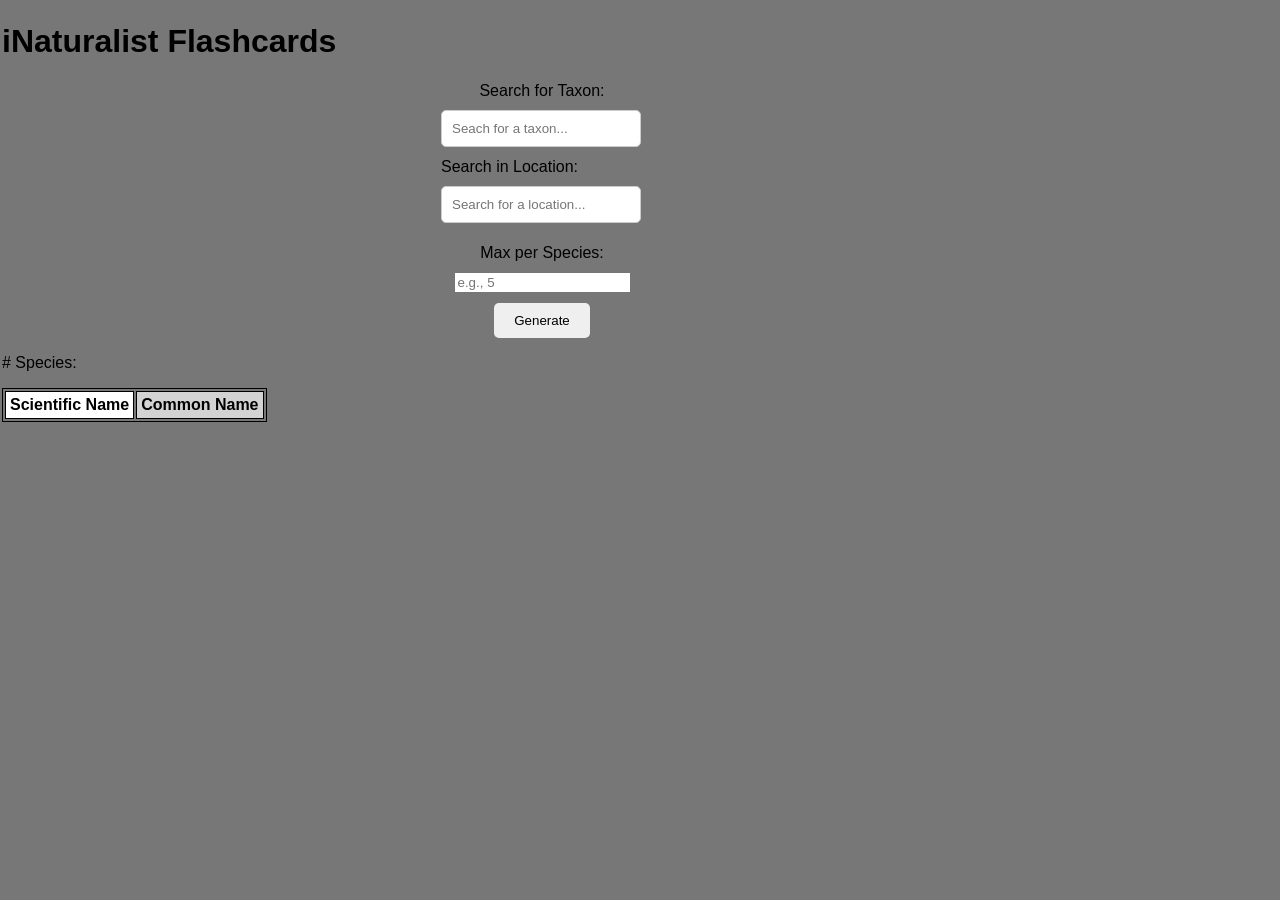
<file: index.html>
<!DOCTYPE html>
<html lang="en">
<head>
    <meta charset="UTF-8">
    <title>iNaturalist Flashcards</title>
    <link rel="stylesheet" href="styles.css">
    <link rel="stylesheet" href="https://cdnjs.cloudflare.com/ajax/libs/font-awesome/5.15.3/css/all.min.css">

</head>
<body>
    <h1>iNaturalist Flashcards</h1>
    <form id="flashcard-form">
       <!--  <label for="group">Select Group:</label>
       <select id="group">
            <option value="amphibia">Amphibia</option>
            <option value="reptilia">Reptilia</option>
            <option value="mammalia">Mammalia</option>
        </select>-->

        <label for="taxon-search">Search for Taxon:</label>

        <div class="centered-container">
        <div class="input-container">
            <input type="text" id="taxon-search" placeholder="Seach for a taxon...">
            <input type="hidden" id="taxon-search-id">
            <ul id="suggestions" class="suggestions-dropdown"></ul>
        </div>

        <label for="taxon-search">Search in Location:</label>
        <div class="input-container">
            <input id="location-search" type="text" placeholder="Search for a location...">
            <input type="hidden" id="location-search-id">
            <ul id="suggestions-loc" class="suggestions-dropdown"></ul>
        </div>
        </div>
<!----
        <div class="lat-long-container">
            <label for="nelat">NE Lat.:</label>
            <input type="text" id="nelat" value="26.911318201735867">

            <label for="nelng">NE Long.:</label>
            <input type="text" id="nelng" value="128.51032873640148">
        </div>


        <div class="lat-long-container">

            <label for="swlat">SW Lat.:</label>
            <input type="text" id="swlat" value="25.99658667274922">

            <label for="swlng">SW Long.:</label>
            <input type="text" id="swlng" value="127.5407852793702">
        </div>-->

        <label for="max-per-species">Max per Species:</label>
        <input type="number" id="max-per-species" placeholder="e.g., 5">

        <button id = "generate">Generate</button>
    </form>

    <p id="showing-message"></p>
    <!--<p>API Query: <span id="api-url"></span></p>-->

   <div id="flashcards-container" style="display:none;">
        <div id="flashcard">
            <div id="flashcard-images" class="image-container" src="" alt="Flashcard Image"></div>
            <button id="show-button">Show name</button>
            <div id="flashcard-name" style="display:none;">
                <p id="common-name"></p>
                <p id="scientific-name"></p>
            </div>

        <button id="correct" disabled>Correct</button>
        <button id="incorrect" disabled >Incorrect</button>
        <div id="progress">
            <p id="learned-count">Learned: 0</p>
            <p id="remaining-count">Remaining: 0</p>
        </div>
        </div>
    </div>





    <p># Species: <span id="total-results"></span></p>

    <table id="species-table" cellpadding="4">
        <thead>
          <tr>
            <th>Scientific Name</th>
            <th>Common Name</th>
          </tr>
        </thead>
        <tbody id="species-tbody"></tbody>
      </table>

      <p></p>
      <div id="tree-container"  class="tree-container"></div>







    <script src="scripts.js"></script>
</body>
</html>
</file>
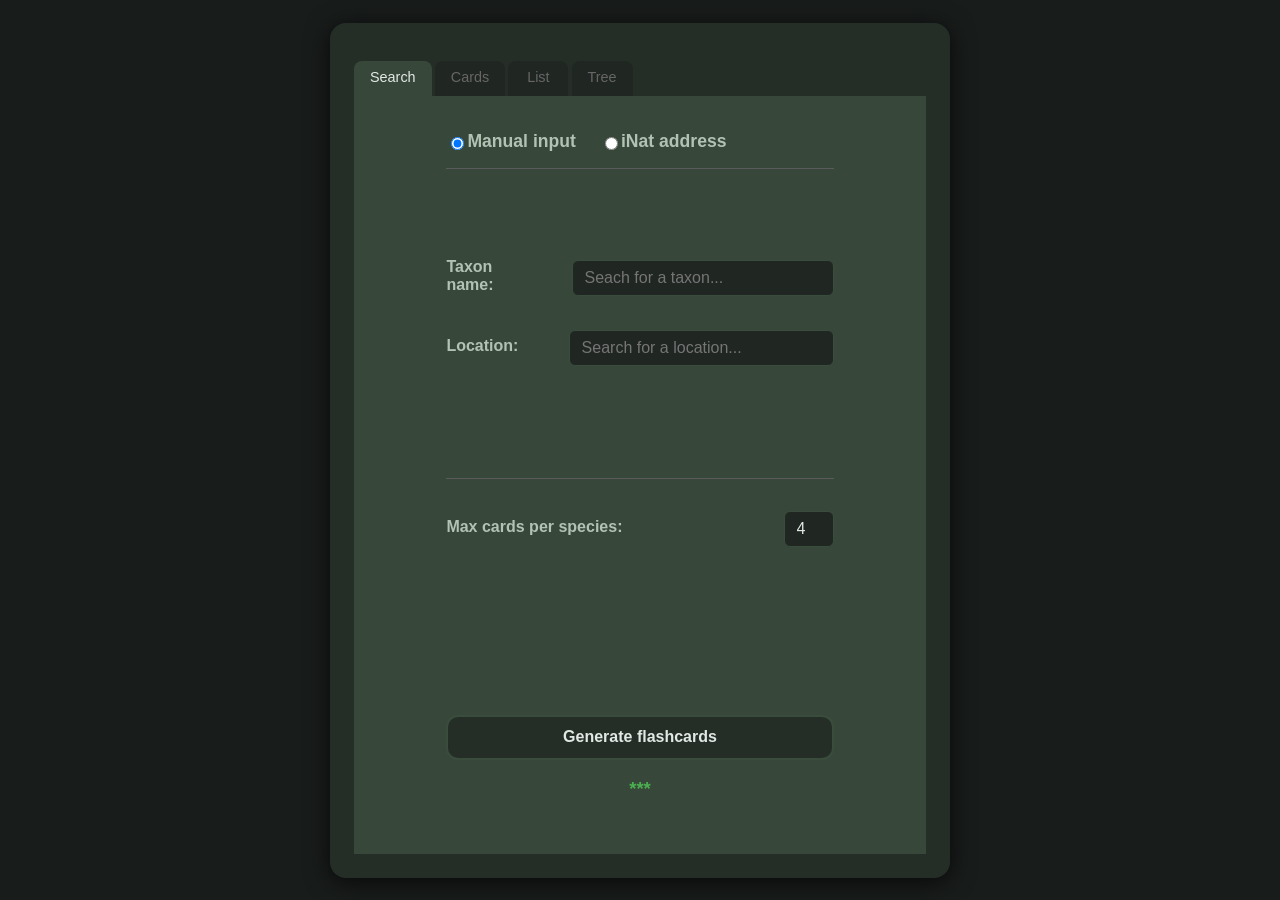
<file: v2/index.html>
<!DOCTYPE html>
<html lang="en">

<head>
  <meta charset="UTF-8" />
  <meta name="viewport" content="width=device-width, initial-scale=1" />
  <title>iNaturalist Flashcard Creator</title>
  <link rel="stylesheet" href="base_styles.css" />
  <link rel="stylesheet" href="form_styles.css"/>
  <link rel="stylesheet" href="trees_styles.css"/>
  <link rel="stylesheet" href="flashcard-styles.css"/>

</head>

<body>
  <div class="main-container">
    <div class="title-container">
    </div>
     <div class="tabs-container">
          <button class="tab active" id='search-tab-button' type="button">Search</button>
          <button class="tab disabled" id="cards-tab-btn" type="button">Cards</button>
          <button class="tab disabled" id='list-tab-button' type="button">List</button>
          <button class="tab disabled" id='tree-tab-button' type="button">Tree</button>
      </div>

    <div class="content-container">
        <div class="tab-content" id="search-tab"> 
            <form id="flashcard-form" class="flashcard-form">

              <div class="form-top">

                  <div class="form-top-selector">
                      <label>
                        <input type="radio" name="topFormChoice" value="option1" checked>
                        Manual input
                      </label>
                      <label>
                        <input type="radio" name="topFormChoice" value="option2">
                        iNat address
                      </label>
                    </div>
                <hr class="divider" />

                <div class = "form-top-inner option1">
                  <div class="form-row">
                    <label for="taxon-search">Taxon name:</label>
                    <input type="text"  autocomplete="off" novalidate id="taxon-search" name="taxon-search"  placeholder="Seach for a taxon...">
                    <input type="hidden" id="taxon-search-id" name="taxon-search-id-hid">
                    <ul id="suggestions" class="suggestions-dropdown"></ul>
                  </div>
                  <div class="form-row">
                    <label for="location-search">Location:</label>
                    <input type="text" id="location-search"  autocomplete="off" novalidate name="location" placeholder="Search for a location...">
                      <input type="hidden" id="location-search-id" name="location-search-id-hid">
                      <ul id="suggestions-loc" class="suggestions-dropdown"></ul> 
                       <div id="secret-dropdown">
                      <label>Quick Location:</label>
                      <select id="location-select">
                        <option value="">Select a spot...</option>
                        <option value="nelat=10.443287687791763&nelng=-84.0086517782982&subview=map&swlat=10.38385816226446&swlng=-84.19129948337633">Sarapiqui</option>
                        <option value="nelat=10.199148528032653&nelng=-83.74735427093287&subview=map&swlat=10.143728500453944&swlng=-83.81258559417506">Centro Manu</option>
                        <option value="nelat=10.090261328923573&nelng=-83.50389457559874&subview=map&swlat=10.017242354632367&swlng=-83.57805229044249">Guayacan</option>
                        <option value="nelat=10.074827733054523&nelng=-83.57374982351104&subview=map&swlat=9.679771476992665&swlng=-83.87312726491729">Turrialba/Tapanti</option>
                        <option value="nelat=9.926542600825401&nelng=-84.06299215177995&subview=map&swlat=9.799361176084126&swlng=-84.21130758146745">Escazu</option>
                      </select>
                    </div>
                  </div>
                </div>
                <div class = "form-top-inner option2" style="display:none">
                  <div class="form-row">
                    <label for="inat-search">iNat web address:</label>
                    <input type="text"  autocomplete="off" novalidate id="inat-search" name="inat-search"  placeholder="Paste iNat address...">
                </div>

                </div>
                </div>
                <hr class="divider" />

                <div class="form-bottom">
                  <div class="form-bottom-inner">
                    <div class="form-row small-input">
                      <label for="max-per-species">Max cards per species:</label>
                      <input type="number" id="max-per-species"  value=4 autocomplete="off" novalidate name="max-per-species" min="1" />
                    </div>
                  <div class="lower button">
                      <button type="submit" id="generate-btn" class="generate-btn">Generate flashcards</button>
                      <p class="loading-text" id="error-text">***</p>
                  </div>

                </div>
                </div>
                
                </form>
        </div>

      <div class="tab-content" id="card-tab" style="display:none;"> 
            <!-- Progress at top -->
            <div id="progress">Progress: 0/10</div>

            <!-- Image container fills remaining space -->
            <div id="flashcard-images" class="image-container">
              <!-- image will go here -->
            </div>

            <!-- Revealed name text (always reserved space) -->
            <div id="flashcard-name" class="name-container">
              <p id="scientific-name">-</p>
              <p id="common-name">-</p>
            </div>

            <!-- Show name button -->
            <button id="show-button">Show name</button>
                <hr class="divider" />
            <!-- Correct / Incorrect buttons at bottom -->
            <div class="answer-buttons">
              <button id="correct" disabled>Correct</button>
              <button id="incorrect" disabled>Incorrect</button>
            </div>

        
      </div>

        <div class="tab-content" id="table-tab" style="display:none;"> 
        
            <p>Species count: <span id="total-results"></span></p>
            <table id="species-table" cellpadding="4">
                <thead>
                  <tr>
                    <th>Scientific Name</th>
                    <th>Common Name</th>
                  </tr>
                </thead>
                <tbody id="species-tbody"></tbody>
              </table>
        </div>
        <div class="tab-content" id="tree-tab" style="display:none;"> 
          <div id="tree-container"  class="tree-container"></div>

        </div>
  </div>
  </div>


  <script src="tabs_logic.js"></script>
  <script src="search_suggestions.js"></script>
    <script src="search_form.js"></script>
    <script src="flashcard_logic.js"></script>


</body>
</html>
</file>
<file: styles.css>
html {
    width: 100vw;
    margin: 100;
    padding: 0;
    box-sizing: border-box;
    overflow-x: hidden;


  }

body {
    font-family: Arial, sans-serif;
    margin: 2px;
    background-color: #777;
    width: calc(100% - 200px); /* adjust the width to your liking */
    overflow-x: hidden;
}

table {
    border: 1px solid black;
  }
  th, td {
    border: 1px solid black;
  }
  th:first-child, td:first-child {
    background-color: white;
  }
  th:last-child, td:last-child {
    background-color: lightgray;
  }


.suggestions-dropdown {
    position: absolute;
    width: 270px; /* Keep it narrow */
    background: rgb(241, 241, 241);
    border: 0px solid #ccc;
    border-radius: 4px;
    list-style: none; /* Remove bullets */
    padding: 0;
    justify-content: center;
    margin: 0; /* Small gap from input */
    max-height: 90px; /* Limit height */
    overflow-y: auto;
    z-index: 1000; /* Ensure it stays above */
    font-size: 14px; /* Keep text small */
}

.suggestions-dropdown li {
    padding: 6px 6px;
    cursor: pointer;
    border-bottom: 0px solid #eee;
    white-space: nowrap; /* Prevent wrapping */
    overflow: hidden;
    text-overflow: ellipsis; /* Add "..." if text is too long */
}

.suggestions-dropdown li:last-child {
    border-bottom: none;
}

.suggestions-dropdown li:hover {
    background: #e0e0e0;
}

.input-container {
    position: relative;
    display: inline-block;
    width: 100%;
    margin-bottom:10px;
}

.centered-container {
    display: flex;
    flex-direction: column;
    justify-content: center; /* Center vertically */
    margin-bottom: 10px;
}

.tree-container {
    font-size: 12px; /* Adjust as needed */
    font-family: monospace;
}

.tree-container ul {
    padding-left: 8px; /* Controls indentation */
    list-style-type: none; /* Removes default bullets */
}

.tree-container li {
    margin-left: 5px; /* Fine-tune spacing */
    position: relative;
    list-style: none; /* Removes default bullet points */
}

/* Add a vertical line before each list item */
.tree-container li::before {
    content: "";
    position: absolute;
    left: -2px;
    right: 0;
    top: 0;
    bottom: 0;
    width: 1px;
    background-color: black;
}

/* Add a horizontal connector to child elements */
.tree-container li::after {
    content: "";
    position: absolute;
    left: -2px;
    top: 12px; /* Align with text */
    width: 12px; /* Length of horizontal bar */
    height: 1px;
    background-color: black;
}

/* Remove vertical line from last child */
.tree-container li:last-child::before {
    height: 12px; /* Stop the line at the last item */
}


#flashcard-form {
    display: flex;
    flex-direction: column;
    align-items: center;
}
#flashcard-form label {
    margin-bottom: 10px;
}
#flashcard-form input[type="text"] {
    width: 200px;
    padding: 10px;
    border: 1px solid #ccc;
    border-radius: 5px;
    box-sizing: border-box;
    margin-bottom: 1px;
    margin-right: 2px;
}
#flashcard-form button {
    padding: 10px 20px;
    border: none;
    margin-top: 10px;
    border-radius: 5px;
    cursor: pointer;
}
#flashcard-form button[type="submit"]:hover {
    background-color: #3e8e41;
}
#flashcards-container {
    display: flex;
    flex-wrap: wrap;
    justify-content: center;
    width: calc(100% - 40px); /* adjust the width to your liking */
}
#flashcard {
    margin: 2px;
    padding: 2px;
    border: 1px solid #ccc;
    border-radius: 5px;
    width: calc(100% - 40px); /* adjust the width to your liking */

}
#flashcard .image-container {
    height: auto;
    margin-right: 2px;
    border-radius: 0;
    overflow: hidden;
}
#flashcard .image-container img {
    width: 100%;
    max-height: 400px;
    object-fit: scale-down;
}


.lat-long-container {
    display: flex;
    justify-content: space-between;
    align-items: center;
  }
  .lat-long-container label {
    margin-right: 1px;
  }
  .lat-long-container input {
    width: 100px;
  }


#flashcard #flashcard-name {
    margin-top: 20px;
}
#flashcard #flashcard-name p {
    margin-bottom: 10px;
}


#flashcard #progress {
    margin-top: 20px;
}
#flashcard #progress p {
    margin-bottom: 10px;
}
/* Media Queries */
@media only screen and (max-width: 600px) {
    #flashcard-form {
        flex-direction: column;
        align-items: center;
    }
    #flashcard-form label {
        margin-bottom: 10px;
    }
    #flashcard-form input[type="text"] {
        width: 100%;
        padding: 10px;
        border: 1px solid #ccc;
        border-radius: 5px;
        box-sizing: border-box;
    }
    #flashcard-form button[type="submit"] {
        width: 100%;
        padding: 10px 20px;
        border: none;
        border-radius: 5px;
        cursor: pointer;
    }
    #flashcards-container {
        flex-wrap: wrap;
        justify-content: center;
    }
    #flashcard {
        margin: 2px;
        padding: 2px;
        border: 1px solid #ccc;
    }
    #flashcard .image-container {
        width: auto;
        height: auto;
        margin-right: 5px;
        overflow: hidden;
    }
    #flashcard .image-container img {
        width: 100%;
        height: 100%;
        object-fit: cover;
    }

    #flashcard #flashcard-name {
        margin-top: 10px;
    }
    #flashcard #flashcard-name p {
        margin-bottom: 5px;
    }

    #flashcard #progress {
        margin-top: 10px;
    }
    #flashcard #progress p {
        margin-bottom: 5px;
    }
}
</file>
<file: v2/base_styles.css>
/* Global box-sizing for easier sizing */
*, *::before, *::after {
  box-sizing: border-box;
}


body {
  margin: 0;
  padding: 0;
  background: #181c1b; /* Very dark, muted green-black */
  color: #e2e8e4;      /* Soft, off-white text */
  font-family: 'Segoe UI', Arial, sans-serif;
  min-width: 320px;
  display: flex;
  align-items: center;
  justify-content: center;
  overflow-x: hidden; /* Prevent horizontal scroll */
  height: 100dvh; /* Ensure body fills viewport height */
}
.main-container {
  background: #242e27; /* Deep, muted green */
  border-radius: 16px;
  box-shadow: 0 4px 24px rgba(0, 0, 0, 0.7);
  width: 95vw;
  max-width: 600px;
  min-width: 320px;
  min-height: 100dvh;
  max-height: 100dvh;
  height: auto; /* Fill full viewport height */
  display: flex;
  flex-direction: column;
  align-items: center;
  justify-content: flex-start; /* Align children to top */
    padding: 0.4rem 0.8rem 0.8rem 0.8rem;
  padding-top: 0rem;
  overflow: hidden; /* Prevent internal scroll */
}

@media (min-width: 500px) {
  .main-container {
    max-width: 620px;
    min-height: 95vh;
    max-height: 95vh;
    padding: 0.7rem 1.5rem 1.5rem 1.5rem;
  }
  .content-container {
    font-size: 1.1rem;
    padding: 0.8rem 0.8rem;

  }

}



.title-container {
  width: 100%;
  text-align: center;
  margin-bottom: 0.8rem;
  margin-top: 0.5rem;
  padding: 0.2rem 0; /* Optional: add vertical padding for spacing */
  flex-shrink: 0; /* Prevent shrinking */
}
.title-container h1 {
  margin: 0;
  font-size: 1.1rem; /* Small, professional title */
  color: #b2c2b4;    /* Muted, soft green-gray */
  font-weight: 500;
  letter-spacing: 0.5px;
}



.content-container {
  width: 100%;
  border: none;
  flex: 1 1 auto;
  background: #37483a; /* Slightly lighter than main container */
  box-sizing: border-box;
  display: flex;
  align-items: stretch;
  justify-content: center;
  color: #e2e8e4;
  font-size: 1rem;
  min-height: 0;
  position:relative;
  overflow:hidden;
  padding: 0.8rem 0rem;


}


.tab-content {
  width:100%;
  display: flex;
  flex-direction: column;
  flex: 1 1 0;
  min-height: 0;
  align-items: center;

}


.tabs-container {
  display: flex;
  justify-content: flex-start; /* Left-justified */
  gap: 0.2rem;
  margin-bottom: 0rem;
  border-bottom: 0px solid #3a4d3c; /* subtle line under tabs */
  align-self: stretch;
}

.tab {
  background-color: #202622; /* duller dark green */
  color: #a0b0a0; /* muted text */
  border: none;
  border-bottom: 3px solid transparent;
  padding: 0.5rem 1rem;
  font-size: 0.9rem;
  cursor: pointer;
  border-top-left-radius: 8px;
  border-top-right-radius: 8px;
  transition: background-color 0.3s, border-color 0.3s, color 0.3s;
  flex-shrink: 0;
  min-width: 60px; /* consistent relative size */
  text-align: center;
}

.tab:hover:not(.active) {
  background-color: #2a342e; /* slightly lighter on hover */
  color: #c0d0c0;
  border-bottom-color: #5a7a5a; /* subtle underline on hover */
}

.tab.active {
  background-color: #37483a; /* same as content container background */
  color: #e2e8e4; /* bright text */
  border-bottom-color: #37483a; /* hide underline by matching background */
  cursor: default;
}

.tab-content.active {
  display: flex;             /* show active tab */
}

.tab.disabled {
    color: #666;           /* gray text */
    background-color: #202622; /* same as normal background */
    cursor: not-allowed;
    pointer-events: none;   /* prevents clicking */
}
</file>
<file: v2/form_styles.css>
.flashcard-form {
  max-width: 400px;
  width: 100%;
  height: 100%;
  display: flex;
  flex-direction: column;
  align-items: stretch;
  padding: 0.4rem;
  box-sizing: border-box;


}

#search-tab{
  margin-left: 0.7rem;
  margin-right: 0.7rem;
}

.form-top, .form-bottom {
  flex: 1;
  display: flex;
  flex-direction: column;
  padding: 1rem 0rem;   /* adds space inside (top/bottom + left/right) */

}

.form-top-selector label {
  font-family: inherit;   /* use same font as parent */
  font-size: 1.1rem;        /* match other inputs/labels */
  font-weight: 600;       /* match boldness of your other labels */
  color: #b2c2b4;
  display:flex; 
  align-items:center;
}

.form-top-selector {
  display: flex;
  flex-wrap: wrap;           /* lets options wrap if container is too narrow */
  align-items: center;       /* vertically center radios and separator */
  gap: 0.5rem 1.5rem;               /* space between items */
}


.form-top-inner {
  display: flex;
  flex-direction: column;
  gap: 1rem;
  width: 100%;
  margin: auto 0; /* vertical centering */
  padding: 1rem 0;
  box-sizing: border-box;
  align-items: stretch; /* <-- stretch children to full width */

  
}

.form-bottom-inner {
  width: 100%;
  height: 100%;
  display: flex;
  justify-content: space-between; 
  margin: auto 0;          /* vertical centering */
  flex-direction: column;
  align-items: stretch; /* <-- stretch children to full width */

}


.form-row {
  display: flex;
  flex-direction: column;
  width: 100%;
  align-items: center;
  position:relative;
  margin: 0.5rem 0.0rem;
  

}

.form-row label {
  margin-bottom: 0.25rem;
  font-weight: 600;
  color: #b2c2b4;
  width: 100%;
  text-align: center;
}

.form-row input {
  width: 100%;
  padding: 0.5rem 0.75rem;
  font-size: 1rem;
  border-radius: 6px;
  border: 1.5px solid #3a4d3c;
  background-color: #202622;
  color: #e2e8e4;
  box-sizing: border-box;
}

/* Smaller input for max per species */
.small-input input {
  max-width: 50px;
}



.suggestions-dropdown {
    position: absolute;
    top:100%;
    width: 100%; /* Keep it narrow */
    right:0;
    background: #ffffff; /* White background */
    list-style: none; /* Remove bullets */
    padding: 0;
    margin: 0px 0 0 0; /* Small gap from input */
    max-height: 90px; /* Limit height */
    overflow-y: auto;
    z-index: 1000; /* Ensure it stays above */
    font-size: 14px; /* Keep text small */
    color: #000000; /* Black text */
    box-shadow: 0 2px 6px rgba(0,0,0,0.15); /* Subtle shadow for depth */
}
.suggestions-dropdown li {
    padding: 8px 12px; /* Slightly more padding for better click area */
    cursor: pointer;
    border-bottom: 1px solid #eee; /* Light separator */
    white-space: nowrap; /* Prevent wrapping */
    overflow: hidden;
    text-overflow: ellipsis; /* Add "..." if text is too long */
    transition: background-color 0.2s ease;
}
.suggestions-dropdown li:last-child {
    border-bottom: none;
}
.suggestions-dropdown li:hover,
.suggestions-dropdown li:focus {
    background: #f0f0f0; /* Light gray hover/focus background */
    outline: none; /* Remove default focus outline */
}

#secret-dropdown { display: none; margin-top: 10px; }


@media (min-width: 500px) {
    .form-row {
    flex-direction: row;
    justify-content: space-between;
    align-items: center;
    gap: .8rem;
  }

  
 

  .form-row label {
    width: auto;
    text-align: left;
    margin-right: 1rem;
  }

  .form-row input {
    width: 265px;
  }

  .suggestions-dropdown{
        max-width: 265px;
  }
}




/* Divider line above button */
.divider {
  width: 100%;
  border: none;
  border-top: 1.5px solid #5b5b5b;
  margin: 1rem 0 0.5rem 0;
}

/* Generate button styling */
.generate-btn {
  width: 100%;
  padding: 1rem 1rem;
  font-size: 1.7rem;
  font-weight: 700;
  color: #e2e8e4;
  background-color: #242e27;
  border: 2px solid #3a4d3c;
  border-radius: 12px;
  cursor: pointer;
  transition: background-color 0.3s, border-color 0.3s;
  box-sizing: border-box;
}

.generate-btn:active{
    background-color: #070807;
      border-color: #3a4d3c;
}

.generate-btn:focus {
  outline: none;
  border-color: #3a4d3c; /* reset to normal */
}

@media (hover: hover) and (pointer: fine){
.generate-btn:hover {
  border-color: #5a7a5a;
}
}


.error-text{
  text-align: center;
  color: #DC2626;
  font-weight: 700;
  font-size: 1.15rem;
}
.loading-text {
  color: #4CAF50;
    font-weight: 700;
  font-size: 1.15rem;
    text-align: center;

}
</file>
<file: v2/trees_styles.css>
/* ----------------- List Tab (Table) ----------------- */

#table-tab p {
  margin-top:0.25rem;
  margin-bottom: 0.8 rem;
  font-family: Arial, sans-serif;
  color: #e2e8e4;
  text-align: center;
}

#table-tab {
    width: 100%;
    padding: 0.2rem;
    box-sizing: border-box;
    overflow: auto; /* scroll if table is too big */
    background-color: #242e27; /* dark background */
    color: #e2e8e4;
    border-radius: 12px;
    border: 2px solid #3a4d3c;
    font-family: Arial, sans-serif;
    min-height: 0;
}

#species-table {
    width: 100%;
    border-collapse: collapse;
    table-layout: fixed; /* evenly spaced columns */
}

#species-table th,
#species-table td {
    border: 1px solid #3a4d3c;
    padding: 0.5rem 0.75rem;
    text-align: left;
    word-wrap: break-word;
    font-size: 0.75rem;
}

#species-table th {
    background-color: #37483a;
    color: #e2e8e4;
    font-size: 0.9rem;
}



#species-table tr:nth-child(even) {
    background-color: #2d3a2d;
}

#species-table td:first-child {
    font-weight: 700; /* bold */
}

#species-table td:last-child {
    font-weight: 400; /* normal */
    color: rgb(198, 198, 198);
}

/* ----------------- Tree Tab ----------------- */
#tree-tab {
    width: 100%;
    padding: 0.2rem;
    box-sizing: border-box;
    overflow: auto; /* allow scroll in both directions */
    background-color: #242e27;
    color: #e2e8e4;
    border-radius: 12px;
    border: 2px solid #3a4d3c;
    font-family: 'Courier New', monospace;
    font-size: 13px;
    min-height: 0;
}

/* Tree list styling */
.tree-container {
    white-space: pre; /* preserve indentation */
}

.tree-container ul {
    padding-left: 6px;
    list-style-type: none; /* remove bullets */
    list-style: none;
}

.tree-container li {
    position: relative;
    margin-left: 0;
    padding-left: 6px;
    list-style: none;
}

/* Connectors */
.tree-container li::before {
    content: "";
    position: absolute;
    left: 0;
    top: 0;
    bottom: 0;
    width: 1px;
    background-color: #5a7a5a; /* lighter greenish line */
}

.tree-container li::after {
    content: "";
    position: absolute;
    left: 0;
    top: 6px;
    width: 6px;
    height: 1px;
    background-color: #5a7a5a;
}

.tree-container li:last-child::before {
    height: 6px; /* stop vertical line at last item */
}
</file>
<file: v2/flashcard-styles.css>
/* General text styles (match your forms) */

#flashcard-name {
  font-family: inherit;
  font-size: 1.1rem;
  font-weight: 600;
  color: #b2c2b4;
  text-align: center;
}

#progress{
  font-family: inherit;
  font-size: 0.9rem;
  font-weight: 600;
  color: #b2c2b4;
  text-align: center;
}

/* Image container */
.image-container {
  flex: 1;
  width: 100%;
  max-width: 600px;
  border: 2px solid #3a4d3c;
  background: #202622;
  display: flex;
  align-items: center;
  justify-content: center;
  margin: 0.5rem 0;
  margin-bottom: 0.1rem;
  box-sizing: border-box;
  border-radius: 8px;
  min-height: 200px; /* or something proportional */

}

.image-container img{
  max-height: 98%;
  object-fit: contain; /* keeps aspect ratio inside box */
}

#common-name{
  font-size:0.8rem;
  margin:0;
}
#scientific-name{
  font-size: 1.1rem;
  font-style: italic;
  margin: 0;
  font-weight: bold;
}
/* Name container keeps stable height */
.name-container {
  height: 2.5em; /* ~2–3 lines */
  text-align: center;
  margin: 0.5rem 0;
  margin-top: 0.1rem;
  color: #e2e8e4;
}

/* Buttons (shared style) */
.tab-content button {
  font-family: inherit;
  font-size: 1.0rem;
  font-weight: 600;
  padding: 0.7rem 1rem;
  border-radius: 12px;
  border: 2px solid #3a4d3c;
  background-color: #242e27;
  color: #e2e8e4;
  cursor: pointer;
  transition: background-color 0.3s, border-color 0.3s;
}

.tab-content button:disabled {
  opacity: 0.5;
  cursor: not-allowed;
}

.tab-content button:active {
  background-color: #070807;
}

@media (hover: hover) and (pointer: fine) {
  .tab-content button:hover:not(:disabled) {
    border-color: #5a7a5a;
  }
}

/* Show-name button spacing */
#show-button {
  margin-bottom: 0rem; /* bigger gap before bottom buttons */
}

/* Bottom buttons */
.answer-buttons {
  display: flex;
  justify-content: center;
  gap: 2.5rem; /* more distance between Correct/Incorrect */
  margin-bottom: 0.1rem;
  margin-top: 0.7rem;
}

.answer-buttons button {
  min-width: 110px; /* larger buttons */
}


/* Divider line above button */
#card-tab .divider {
  width: 100%;
  border: none;
  border-top: 1.0px solid #5b5b5b;
  margin: 0.5rem 0 0.1rem 0;
}
</file>
